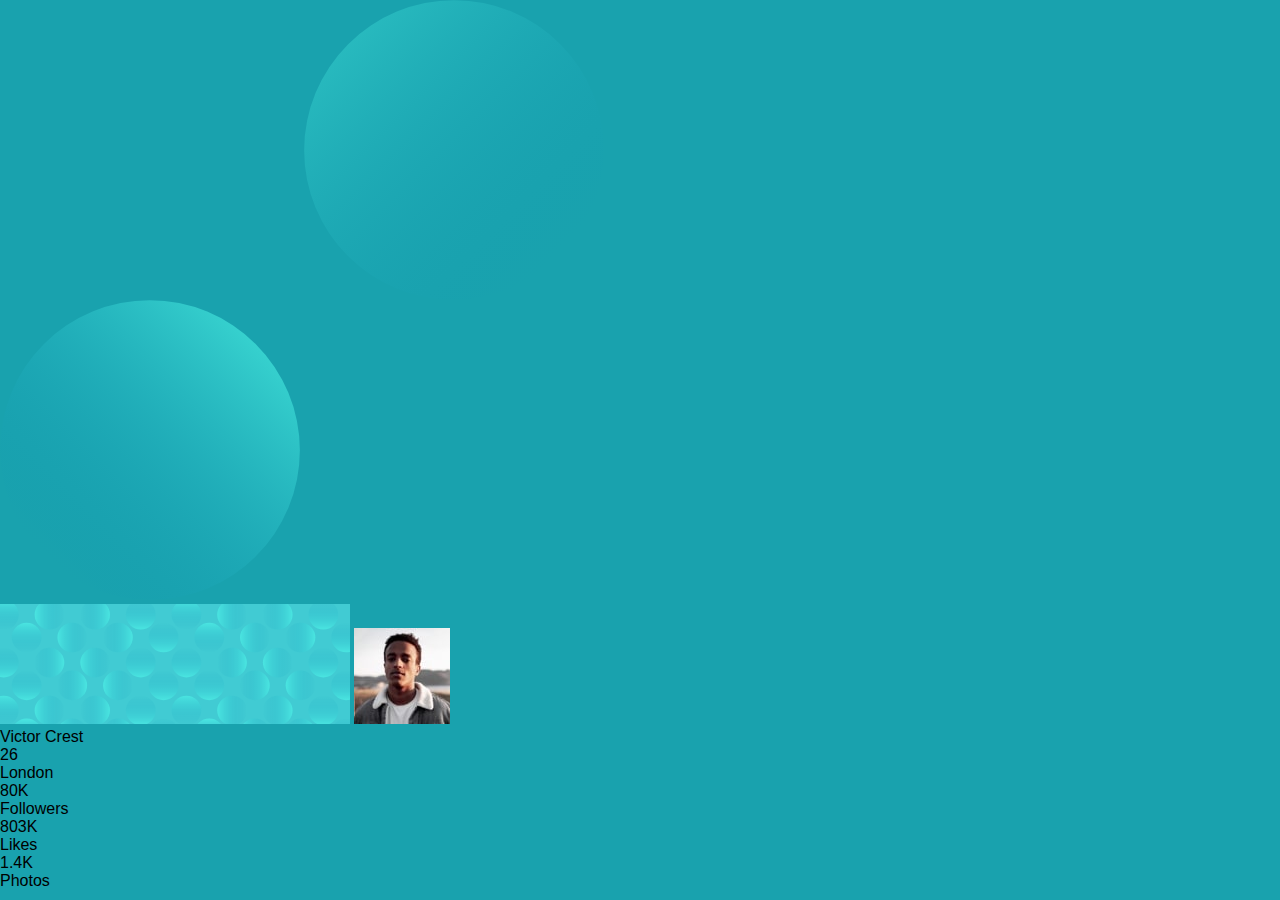
<file: index.html>
<!DOCTYPE html>
<html lang="en">
  <head>
    <meta charset="UTF-8" />
    <meta name="viewport" content="width=device-width, initial-scale=1.0" />
    <link rel="stylesheet" href="css/styles.css" />
    <title>Profile card component</title>
  </head>
  <body>
   <img src="assets/images/top-circle.svg" alt="top-circle-blue" class="top-circle">
   <img src="assets/images/bottom-circle.svg" alt="bottom-circle-blue" class="bottom-circle">
   <article class="tarjeta">
    <header class="tarjeta_header">
      <img src="assets/images/card-pattern.svg" alt="card-pattern">
      <img src="assets/images/victor.jpg" alt="Foto de usuario">
    </header>
    <section class="cuerpo__tarjeta">
    <p class="name_user">Victor Crest</p>
    <span class="card__text-light">26</span>
    <p class="card__text card_text--light">London</p>
    </section>
   </article>
  </body>
  <footer class="card_footer_info">
    <div class="card_stats">
      <p class="card__number">80K</p>
      <p class="card__text card__text-light">Followers</p>
    </div>
    <div class="card_stats">
      <p class="card__number">803K</p>
      <p class="card__text card__text-light">Likes</p>
    </div>
    <div class="card_stats">
      <p class="card__number">1.4K</p>
      <p class="card__text card__text-light">Photos</p>
    </div>
  </footer>
</html>
</file>
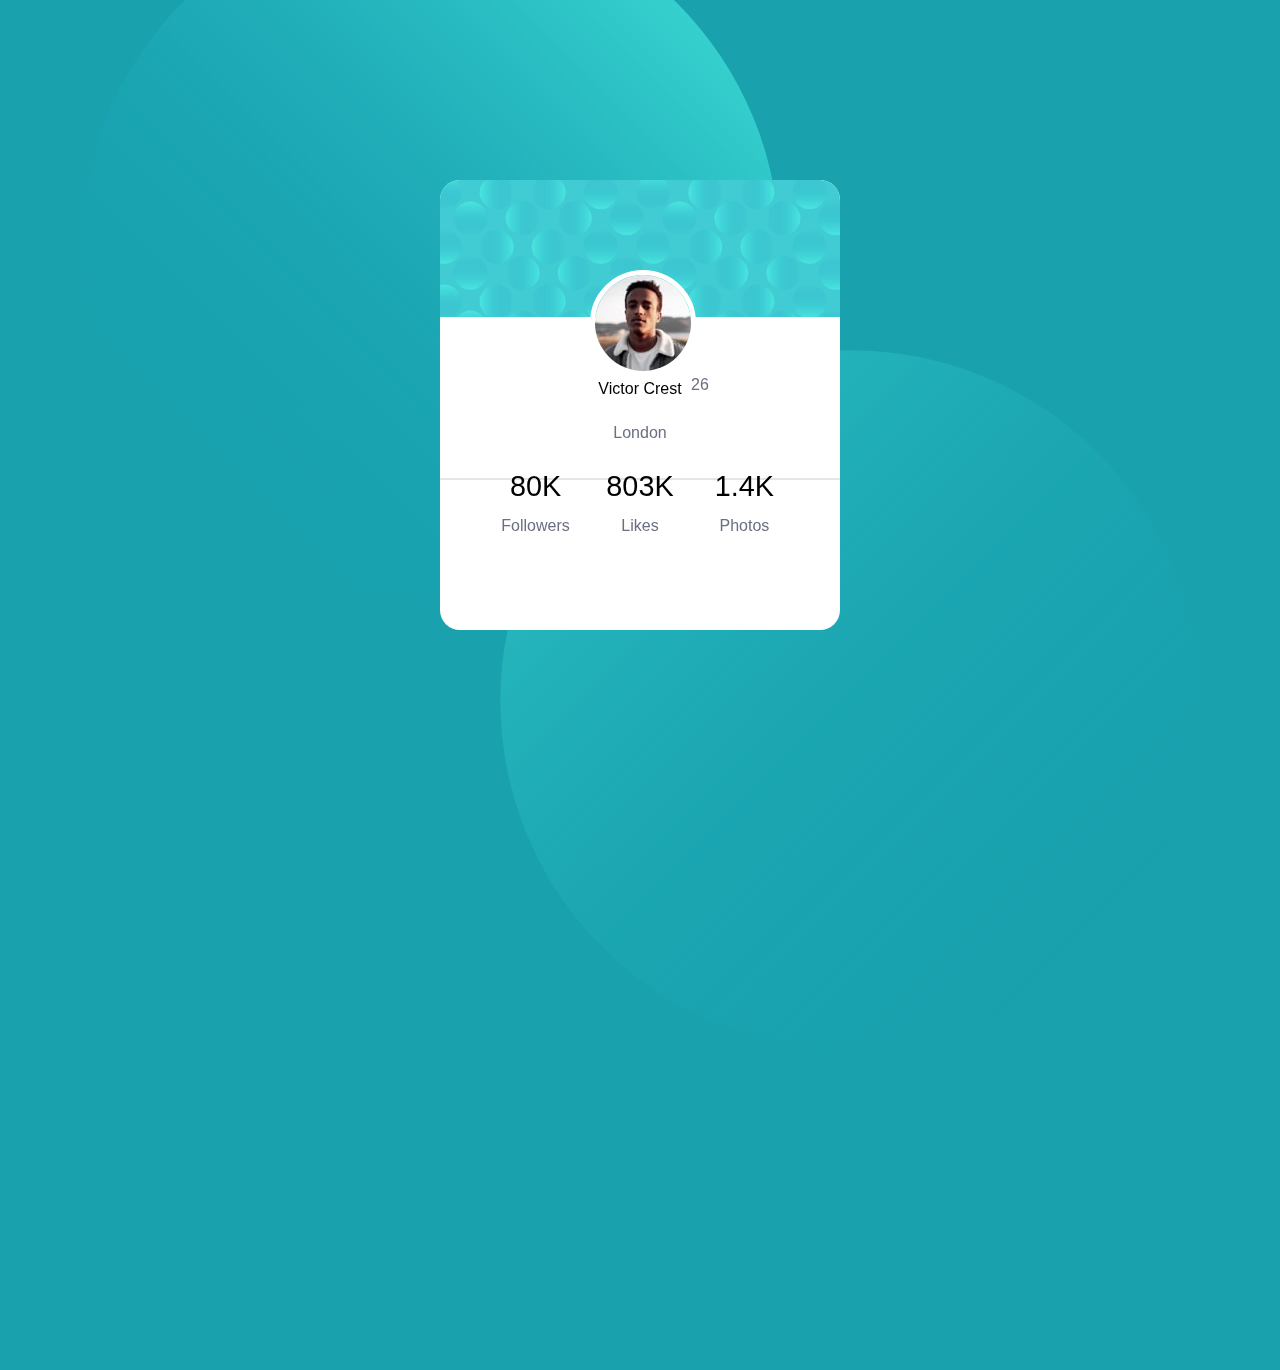
<file: Downloads/Tarjeta-de-Usuario-master/index.html>
<!DOCTYPE html>
<html lang="en">
  <head>
    <meta charset="UTF-8" />
    <meta name="viewport" content="width=device-width, initial-scale=1.0" />
    <link rel="stylesheet" href="css/styles.css" />
    <title>Profile card component</title>
  </head>
  <body>
   <img src="assets/images/top-circle.svg" alt="top-circle-blue" class="bg-img bg-img__top-circle">
   <img src="assets/images/bottom-circle.svg" alt="bottom-circle-blue" class="bg-img bg-img__bottom-circle">
   <article class="tarjeta">
    <header class="tarjeta_header">
      <img src="assets/images/card-pattern.svg" alt="card-pattern" class="tarjeta_header-img">
      <img src="assets/images/victor.jpg" alt="Foto de usuario" class="tarjeta_usuario">
    </header>
    <section class="cuerpo__tarjeta">
    <p class="card__text name_user">Victor Crest</p>
    <span class="card_number card__text-light">26</span>
    <p class="card__text card__text-light">London</p>
    </section>
   </article>
  </body>
  <footer class="card_footer_info">
    <div class="card_stats">
      <p class="card__number">80K</p>
      <p class="card__text card__text-light">Followers</p>
    </div>
    <div class="card_stats">
      <p class="card__number">803K</p>
      <p class="card__text card__text-light">Likes</p>
    </div>
    <div class="card_stats">
      <p class="card__number">1.4K</p>
      <p class="card__text card__text-light">Photos</p>
    </div>
  </footer>
</html>
</file>
<file: css/styles.css>
*{
  padding: 0;
  margin: 0;
  box-sizing: border-box;
}

body{
  background-color: hsl(185, 75%, 39%);
  font-family: sans-serif;
}

.top-circle{
  width: 300px;
  margin-top: 300px;
}

.bottom-circle{
  width: 300px;
  margin-bottom: 300px;
}
/*
  Color de fondo: hsl(185, 75%, 39%)
  Color del texto gris: hsl(227, 10%, 46%)
 */
</file>
<file: Downloads/Tarjeta-de-Usuario-master/css/styles.css>
*{
  padding: 0;
  margin: 0;
  box-sizing: border-box;
}

body{
  background-color: hsl(185, 75%, 39%);
  font-family: sans-serif;
  overflow: hidden;
}

.bg-img{
  position: fixed;
  width: 700px;
}

.bg-img__top-circle{
  right: 500px;
  bottom: 300px;
}

.bg-img__bottom-circle{
  top: 350px;
  left: 500px;
}

.tarjeta{
  position: relative;
  bottom: auto;
  top: 20vh;
  border-radius: 20px;
  background-color: white;
  margin-left: auto;
  margin-right: auto;
  height: 450px;
  width: 400px;
  overflow: hidden;
}

.tarjeta_header{
  position: relative;
  text-align: center;
  height: 120px;;
}

.tarjeta_header-img{
  position: absolute;
  top: 0;
  left: 0;
  width: 100%;
}

.tarjeta_usuario{
  position: absolute;
  top: 90px;
  left: 150px;
  border-radius: 50%;
  border: solid white 5px;
  background-color: #fff;
}

.cuerpo__tarjeta{
  position: absolute;
  top: 200px;
  width: 100%;
  height: 100px;
  text-align: center;
  border-bottom: 2px solid rgb(0 0 0/ 0.1);
}

.card_number{
  position: relative;
  left: 60px;
  bottom: 30px;
}

.card__text{
  margin: 0;
  margin-bottom: 0.5em;
}

.card__text-light{
  color: hsl(227, 10%, 46%);
}

.card_footer_info{
  position: absolute;
  width: 100%;
  height: 100%;
  text-align: center;
  margin-top: 20px;
}

.card_stats{
  display: inline-block;
  margin: 0;
  width: 100px;
  text-align: center;
}

.card__number {
  margin-bottom: .5em;
  font-size: 1.8rem;
}


/*
  Color de fondo: hsl(185, 75%, 39%)
  Color del texto gris: hsl(227, 10%, 46%)
 */
</file>
